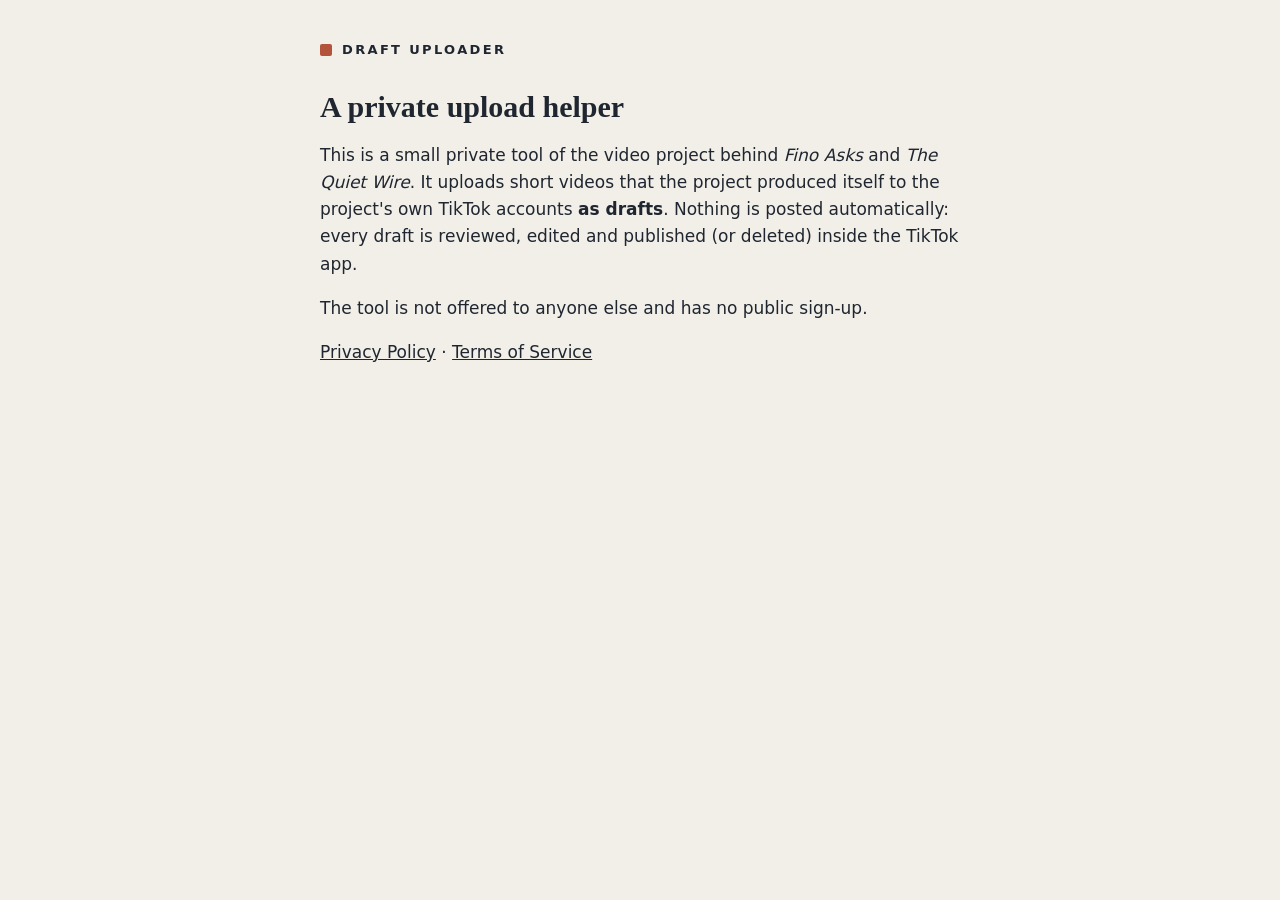
<file: tiktok/index.html>
<!doctype html>
<html lang="en"><head><meta charset="utf-8"><meta name="viewport" content="width=device-width,initial-scale=1">
<title>Draft Uploader</title><link rel="stylesheet" href="style.css"></head>
<body><main>
<div class="brand"><i></i>DRAFT UPLOADER</div>
<h1>A private upload helper</h1>
<p>This is a small private tool of the video project behind <em>Fino Asks</em> and <em>The Quiet Wire</em>. It uploads short videos
that the project produced itself to the project's own TikTok accounts <strong>as drafts</strong>. Nothing is posted automatically:
every draft is reviewed, edited and published (or deleted) inside the TikTok app.</p>
<p>The tool is not offered to anyone else and has no public sign-up.</p>
<p><a href="privacy.html">Privacy Policy</a> · <a href="terms.html">Terms of Service</a></p>
</main></body></html>
</file>
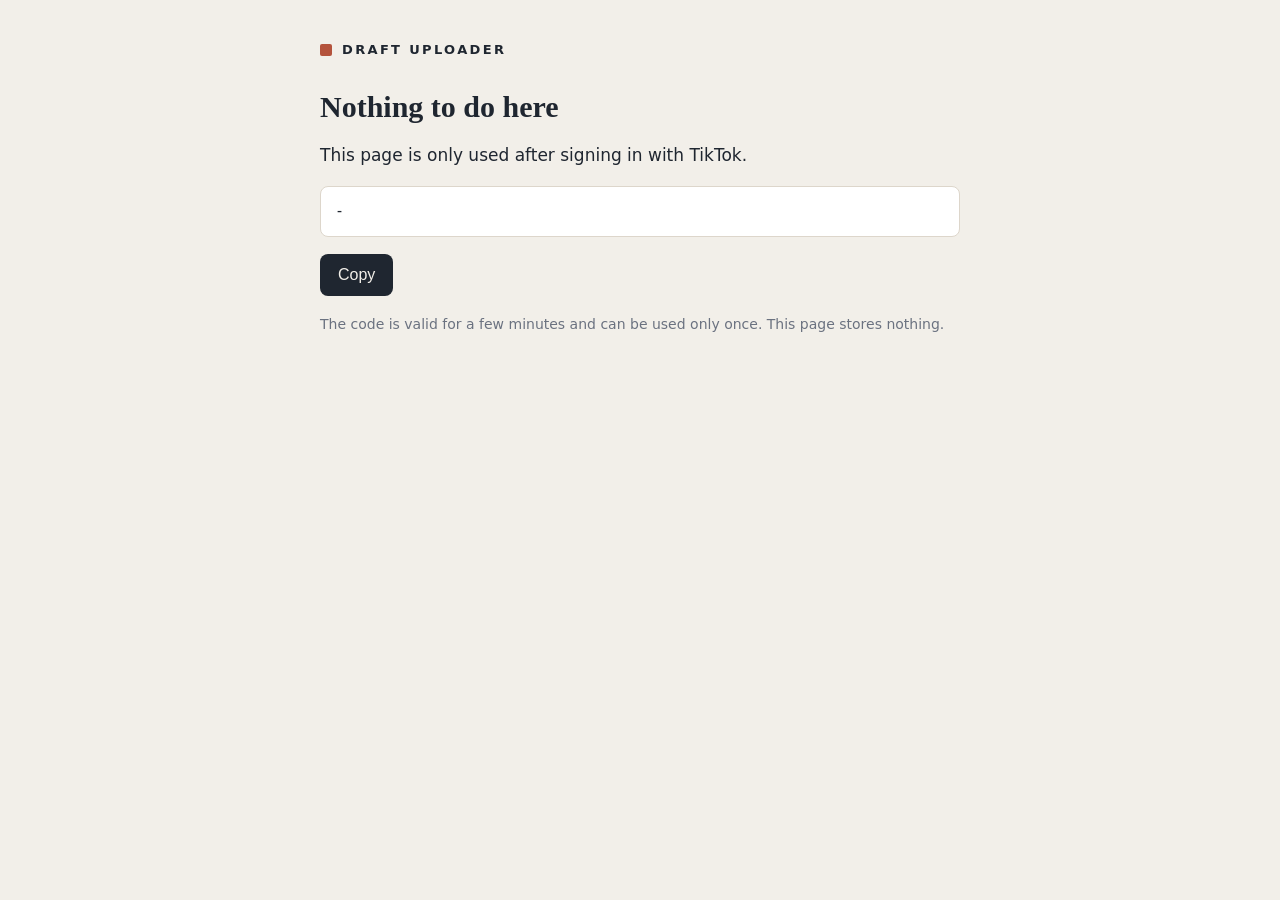
<file: tiktok/callback.html>
<!doctype html>
<html lang="en"><head><meta charset="utf-8"><meta name="viewport" content="width=device-width,initial-scale=1">
<meta name="referrer" content="no-referrer">
<title>Connect TikTok</title><link rel="stylesheet" href="style.css"></head>
<body><main>
<div class="brand"><i></i>DRAFT UPLOADER</div>
<h1 id="title">Almost done</h1>
<p id="hint">Copy the line below and send it to the Telegram bot. The server finishes the connection by itself.</p>
<pre id="line">…</pre>
<p><button id="copy">Copy</button> <span id="done" class="muted"></span></p>
<p class="muted">The code is valid for a few minutes and can be used only once. This page stores nothing.</p>
</main>
<script>
// Liest code/state aus der Adresszeile und zeigt eine Zeile zum Kopieren: "TIKTOK <state> <code>"
const q = new URLSearchParams(location.search);
const line = document.getElementById("line");
if (q.get("error")) {
  document.getElementById("title").textContent = "Not connected";
  document.getElementById("hint").innerHTML = '<span class="err">TikTok reported an error:</span>';
  line.textContent = q.get("error") + (q.get("error_description") ? " – " + q.get("error_description") : "");
} else if (q.get("code")) {
  line.textContent = "TIKTOK " + (q.get("state") || "-") + " " + q.get("code");
} else {
  document.getElementById("title").textContent = "Nothing to do here";
  document.getElementById("hint").textContent = "This page is only used after signing in with TikTok.";
  line.textContent = "-";
}
document.getElementById("copy").onclick = async () => {
  try { await navigator.clipboard.writeText(line.textContent); document.getElementById("done").textContent = "Copied ✓"; }
  catch (e) { const r = document.createRange(); r.selectNodeContents(line); getSelection().removeAllRanges(); getSelection().addRange(r);
    document.getElementById("done").textContent = "Selected – copy it manually"; }
};
</script>
</body></html>
</file>
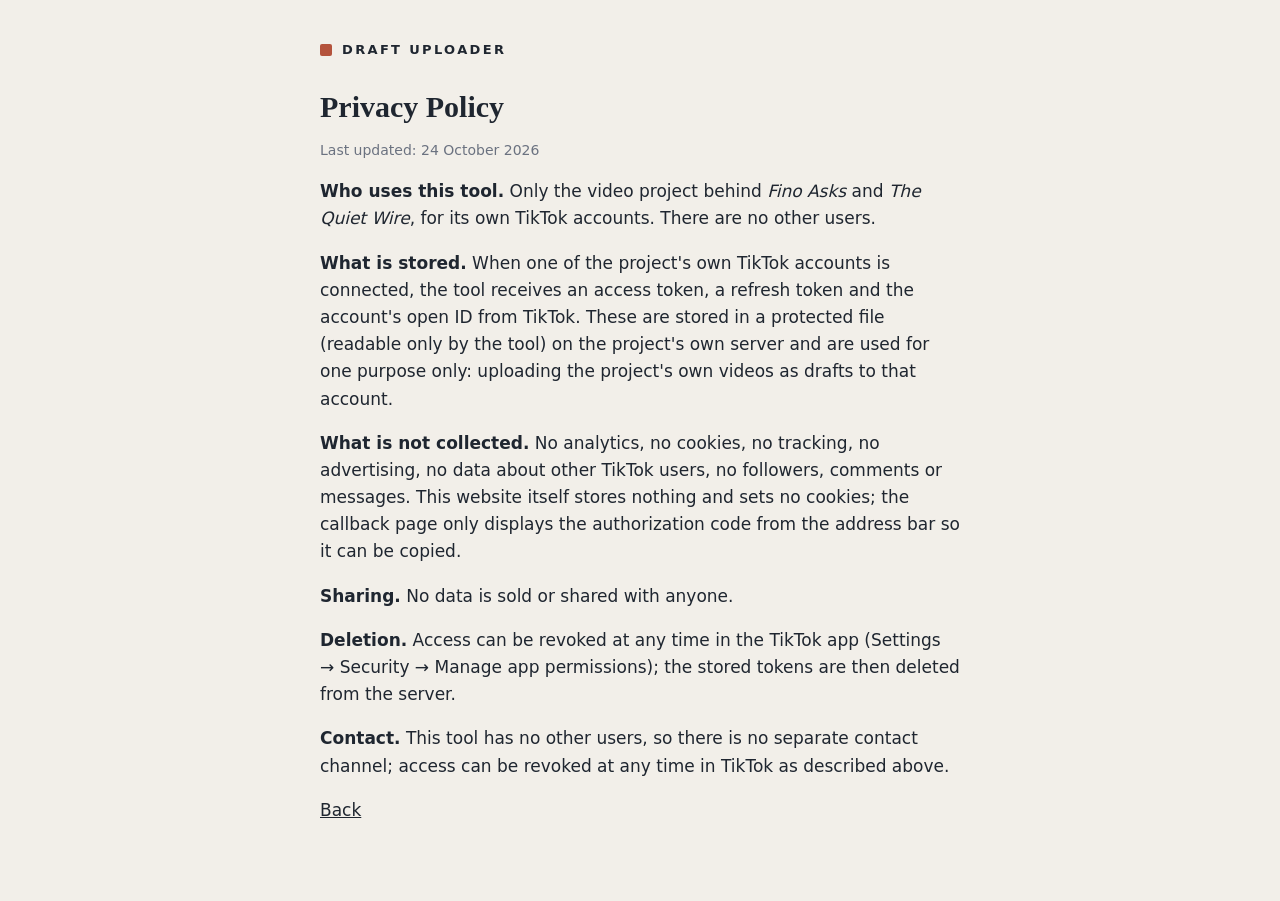
<file: tiktok/privacy.html>
<!doctype html>
<html lang="en"><head><meta charset="utf-8"><meta name="viewport" content="width=device-width,initial-scale=1">
<title>Privacy Policy</title><link rel="stylesheet" href="style.css"></head>
<body><main>
<div class="brand"><i></i>DRAFT UPLOADER</div>
<h1>Privacy Policy</h1>
<p class="muted">Last updated: 24 October 2026</p>
<p><strong>Who uses this tool.</strong> Only the video project behind <em>Fino Asks</em> and <em>The Quiet Wire</em>, for its own TikTok accounts. There are no other users.</p>
<p><strong>What is stored.</strong> When one of the project's own TikTok accounts is connected, the tool receives an access token,
a refresh token and the account's open ID from TikTok. These are stored in a protected file (readable only by the tool) on
the project's own server and are used for one purpose only: uploading the project's own videos as drafts to that account.</p>
<p><strong>What is not collected.</strong> No analytics, no cookies, no tracking, no advertising, no data about other TikTok
users, no followers, comments or messages. This website itself stores nothing and sets no cookies; the callback page only
displays the authorization code from the address bar so it can be copied.</p>
<p><strong>Sharing.</strong> No data is sold or shared with anyone.</p>
<p><strong>Deletion.</strong> Access can be revoked at any time in the TikTok app (Settings → Security → Manage app permissions);
the stored tokens are then deleted from the server.</p>
<p><strong>Contact.</strong> This tool has no other users, so there is no separate contact channel; access can be revoked at any time in TikTok as described above.</p>
<p><a href="index.html">Back</a></p>
</main></body></html>
</file>
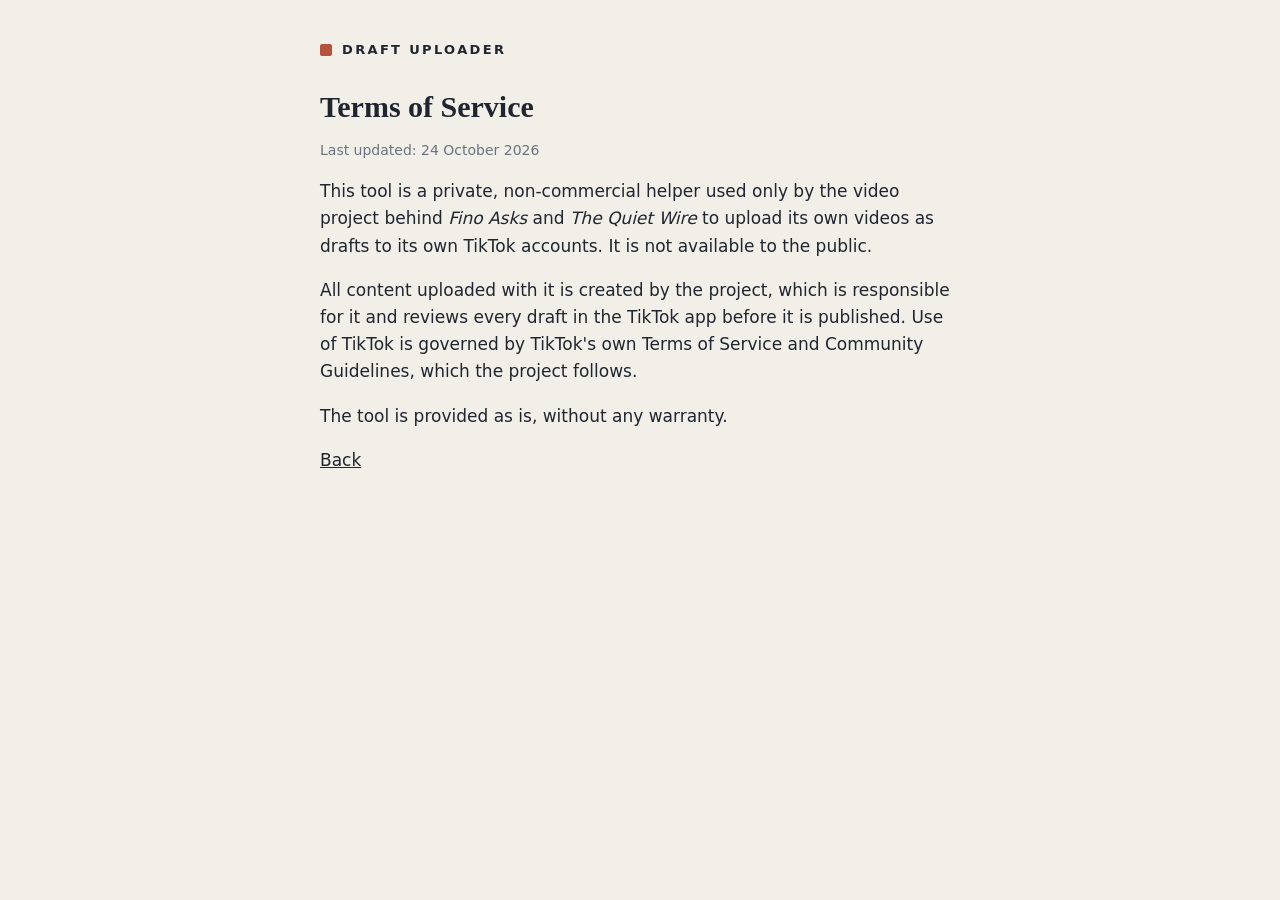
<file: tiktok/terms.html>
<!doctype html>
<html lang="en"><head><meta charset="utf-8"><meta name="viewport" content="width=device-width,initial-scale=1">
<title>Terms of Service</title><link rel="stylesheet" href="style.css"></head>
<body><main>
<div class="brand"><i></i>DRAFT UPLOADER</div>
<h1>Terms of Service</h1>
<p class="muted">Last updated: 24 October 2026</p>
<p>This tool is a private, non-commercial helper used only by the video project behind <em>Fino Asks</em> and <em>The Quiet Wire</em> to upload its own videos as
drafts to its own TikTok accounts. It is not available to the public.</p>
<p>All content uploaded with it is created by the project, which is responsible for it and reviews every draft in the TikTok app
before it is published. Use of TikTok is governed by TikTok's own Terms of Service and Community Guidelines, which the project
follows.</p>
<p>The tool is provided as is, without any warranty.</p>
<p><a href="index.html">Back</a></p>
</main></body></html>
</file>
<file: tiktok/style.css>
:root{--paper:#F2EFE9;--ink:#1F2630;--grey:#6B7280;--accent:#B4533C}
*{box-sizing:border-box}body{margin:0;background:var(--paper);color:var(--ink);font:17px/1.6 system-ui,-apple-system,"Segoe UI",sans-serif}
main{max-width:680px;margin:0 auto;padding:40px 20px 60px}h1{font:600 30px/1.2 Georgia,serif;margin:0 0 6px}
.brand{display:flex;gap:10px;align-items:center;font-weight:700;letter-spacing:.18em;font-size:13px;margin-bottom:28px}
.brand i{width:12px;height:12px;background:var(--accent);display:inline-block;border-radius:2px}
.muted{color:var(--grey);font-size:14px}code,pre{font:15px/1.4 ui-monospace,Menlo,monospace}
pre{background:#fff;border:1px solid #ddd6cb;border-radius:8px;padding:14px;white-space:pre-wrap;word-break:break-all}
button{background:var(--ink);color:var(--paper);border:0;border-radius:8px;padding:12px 18px;font-size:16px;cursor:pointer}
.err{color:var(--accent);font-weight:600}a{color:var(--ink)}
</file>
